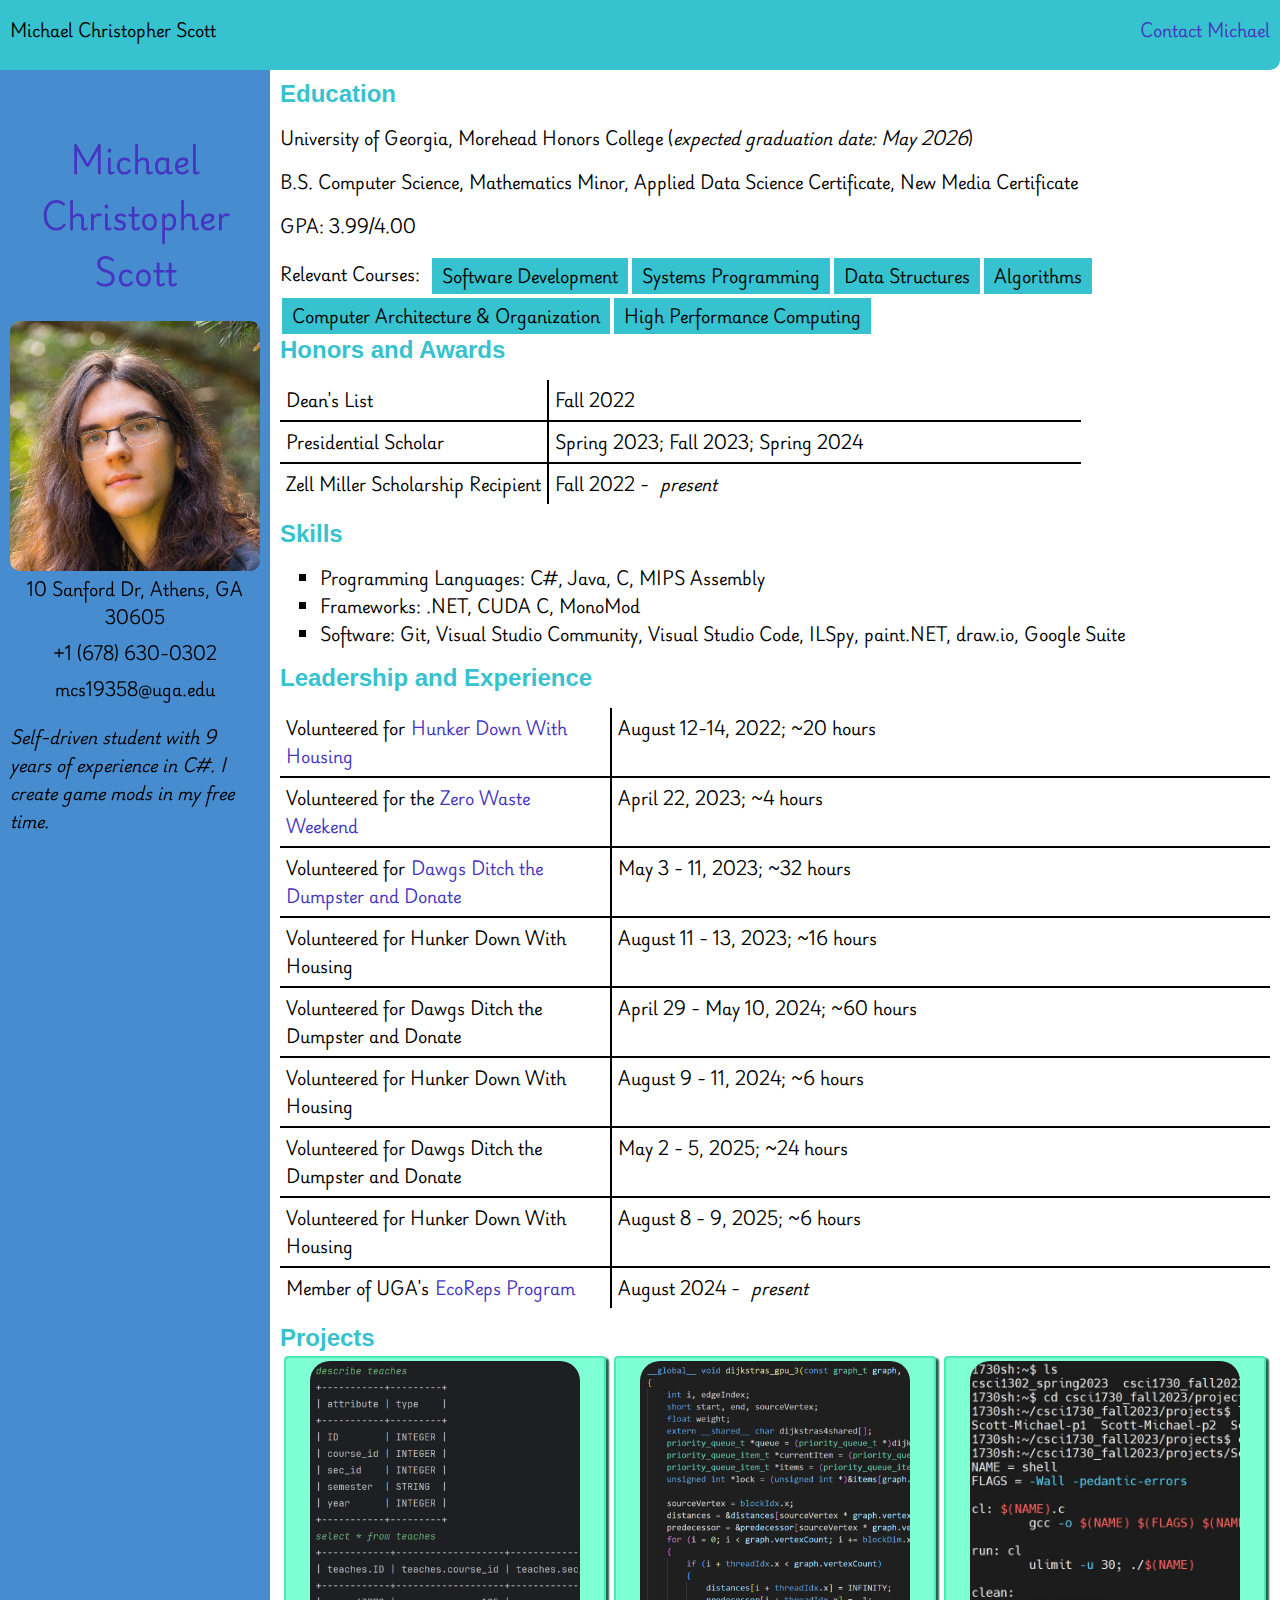
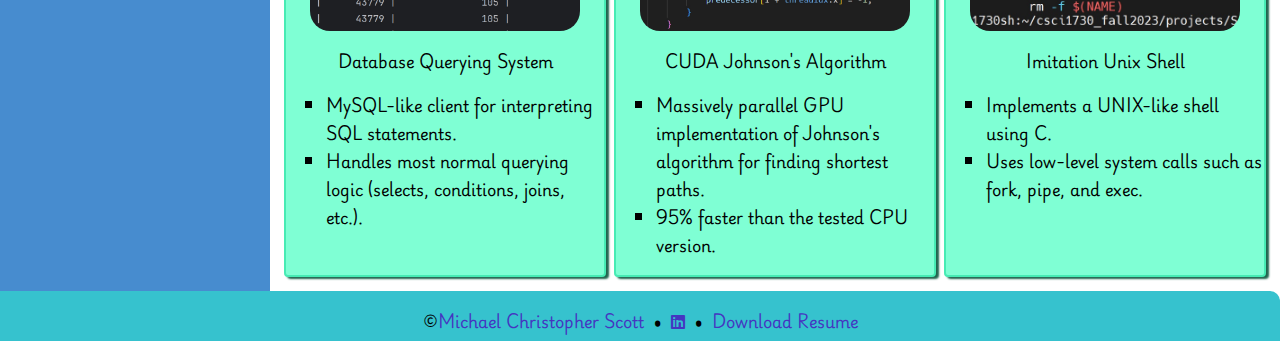
<file: index.html>
<!DOCTYPE html>
<html lang="en">
<head>
    <meta charset="UTF-8">
    <meta name="viewport" content="width=device-width, initial-scale=1.0">
    <title>Michael Christopher Scott</title>
    <link rel="icon" href="images/favicon.svg">
    <!-- Used for the icon in the footer. -->
    <link rel="stylesheet"  href="https://cdnjs.cloudflare.com/ajax/libs/font-awesome/6.0.0-beta3/css/all.min.css">
    <link rel="stylesheet"  href="css/style.css">
    <!-- Fonts. -->
    <link rel="preconnect" href="https://fonts.googleapis.com">
    <link rel="preconnect" href="https://fonts.gstatic.com" crossorigin>
    <link href="https://fonts.googleapis.com/css2?family=Playwrite+DE+Grund:wght@100..400&display=swap" rel="stylesheet">
</head>
<body>
    <nav>
        <p>Michael Christopher Scott</p>
        <a href="contact.html"><p>Contact Michael</p></a>
    </nav>

    <div id="main">
        <div id="left">
            <section class="splash">
                <h1>Michael Christopher Scott</h1>
                <img 
                    src="images/headshot.jpg" 
                    alt="A headshot of Michael Scott"
                />
                <div class="info">
                    <p>10 Sanford Dr, Athens, GA 30605</p>
                    <p>+1 (678) 630-0302</p>
                    <p>mcs19358@uga.edu</p>
                </div>
                <p class="tagline">
                    Self-driven student with 9 years of experience in C#. I create game mods in my free time.
                </p>
            </section>
        </div>
        
        <div id="right">
            <section>
                <h2>Education</h2>
                <p>
                    University of Georgia, Morehead Honors College  (<i>expected graduation date: May 2026</i>)
                </p>
                <p>
                    B.S. Computer Science, Mathematics Minor, Applied Data Science Certificate, New Media Certificate
                </p>
                <p>
                    GPA: 3.99/4.00
                </p>
                <div id="courselist">
                    <div>
                        <p>
                            Relevant Courses: &nbsp;
                        </p>
                    </div>
                    <div>
                        Software Development
                    </div>
                    <div>
                        Systems Programming
                    </div>
                    <div>
                        Data Structures
                    </div>
                    <div>
                        Algorithms
                    </div>
                    <div>
                        Computer Architecture &amp; Organization
                    </div>
                    <div>
                        High Performance Computing
                    </div>
                </div>
            </section>
    
            <section>
                <h2>Honors and Awards</h2>
                <dl>
                    <dt> Dean's List </dt>
                    <dd> Fall 2022 </dd>
                    <dt> Presidential Scholar </dt>
                    <dd> Spring 2023; Fall 2023; Spring 2024 </dd>
                    <dt> Zell Miller Scholarship Recipient </dt>
                    <dd> Fall 2022 - <i>present</i> </dd>
                </dl>
            </section>
    
            <section>
                <h2>Skills</h2>
                <ul>
                    <li> Programming Languages: C#, Java, C, MIPS Assembly </li>
                    <li> Frameworks: .NET, CUDA C, MonoMod </li>
                    <li> Software: Git, Visual Studio Community, Visual Studio Code, ILSpy, paint.NET, draw.io, Google Suite </li>
                </ul>
            </section>
    
            <section>
                <h2>Leadership and Experience</h2>
                <dl>
                    <dt> Volunteered for<a href="https://housing.uga.edu/hunker-down-with-housing/">Hunker Down With Housing</a> </dt> <dd> August 12-14, 2022; ~20 hours </dd>
                    <dt> Volunteered for the<a href="https://www.givepulse.com/event/364360-thursday-journey-to-zero-waste-at-foley-field">Zero Waste Weekend</a> </dt> <dd> April 22, 2023; ~4 hours </dd>
                    <dt> Volunteered for<a href="https://housing.uga.edu/about-us/sustainability-move-out-donation/">Dawgs Ditch the Dumpster and Donate</a> </dt> <dd> May 3 - 11, 2023; ~32 hours </dd>
                    <dt> Volunteered for Hunker Down With Housing </dt> <dd> August 11 - 13, 2023; ~16 hours </dd>
                    <dt> Volunteered for Dawgs Ditch the Dumpster and Donate </dt> <dd> April 29 - May 10, 2024; ~60 hours </dd>
                    <dt> Volunteered for Hunker Down With Housing </dt> <dd> August 9 - 11, 2024; ~6 hours </dd>
                    <dt> Volunteered for Dawgs Ditch the Dumpster and Donate </dt> <dd> May 2 - 5, 2025; ~24 hours </dd>
                    <dt> Volunteered for Hunker Down With Housing </dt> <dd> August 8 - 9, 2025; ~6 hours </dd>
                    <dt> Member of UGA's<a href="https://housing.uga.edu/about-us/sustainability-ecoreps/">EcoReps Program</a> </dt> <dd> August 2024 - <em>present</em> </dd>
                </dl>
            </section>
    
            <section>
                <h2>Projects</h2>

                <div class="three-col">
                    <div class="card">
                        <img src="images/projects/dbms.jpg" alt="A preview image for the Database Querying System project."/>
                        <h3>Database Querying System</h3>
                        <ul>
                            <li>MySQL-like client for interpreting SQL statements.</li>
                            <li>Handles most normal querying logic (selects, conditions, joins, etc.).</li>
                        </ul>
                    </div>
                    <div class="card">
                        <img src="images/projects/john.jpg" alt="A preview image for the CUDA Johnson's Algorithm project."/>
                        <h3>CUDA Johnson's Algorithm</h3>
                        <ul>
                            <li>Massively parallel GPU implementation of Johnson's algorithm for finding shortest paths.</li>
                            <li>95% faster than the tested CPU version.</li>
                        </ul>
                    </div>
                    <div class="card">
                        <img src="images/projects/unixshell.jpg" alt="A preview image for the Imitation Unix Shell project."/>
                        <h3>Imitation Unix Shell</h3>
                        <ul>
                            <li>Implements a UNIX-like shell using C.</li>
                            <li>Uses low-level system calls such as fork, pipe, and exec.</li>
                        </ul>
                    </div>
                </div>
            </section>
        </div>
    </div>

    <footer>
        &copy; <a href="contact.html">Michael Christopher Scott</a> &nbsp; &#x2022; &nbsp; <a href="https://www.linkedin.com/in/michael-scott-4730bb250/"><i class="fa-brands fa-linkedin"></i></a> &nbsp; &#x2022; &nbsp; <a href="files/resume_2025-10-28.pdf">Download Resume</a>
    </footer>
</body>
</html>
</file>
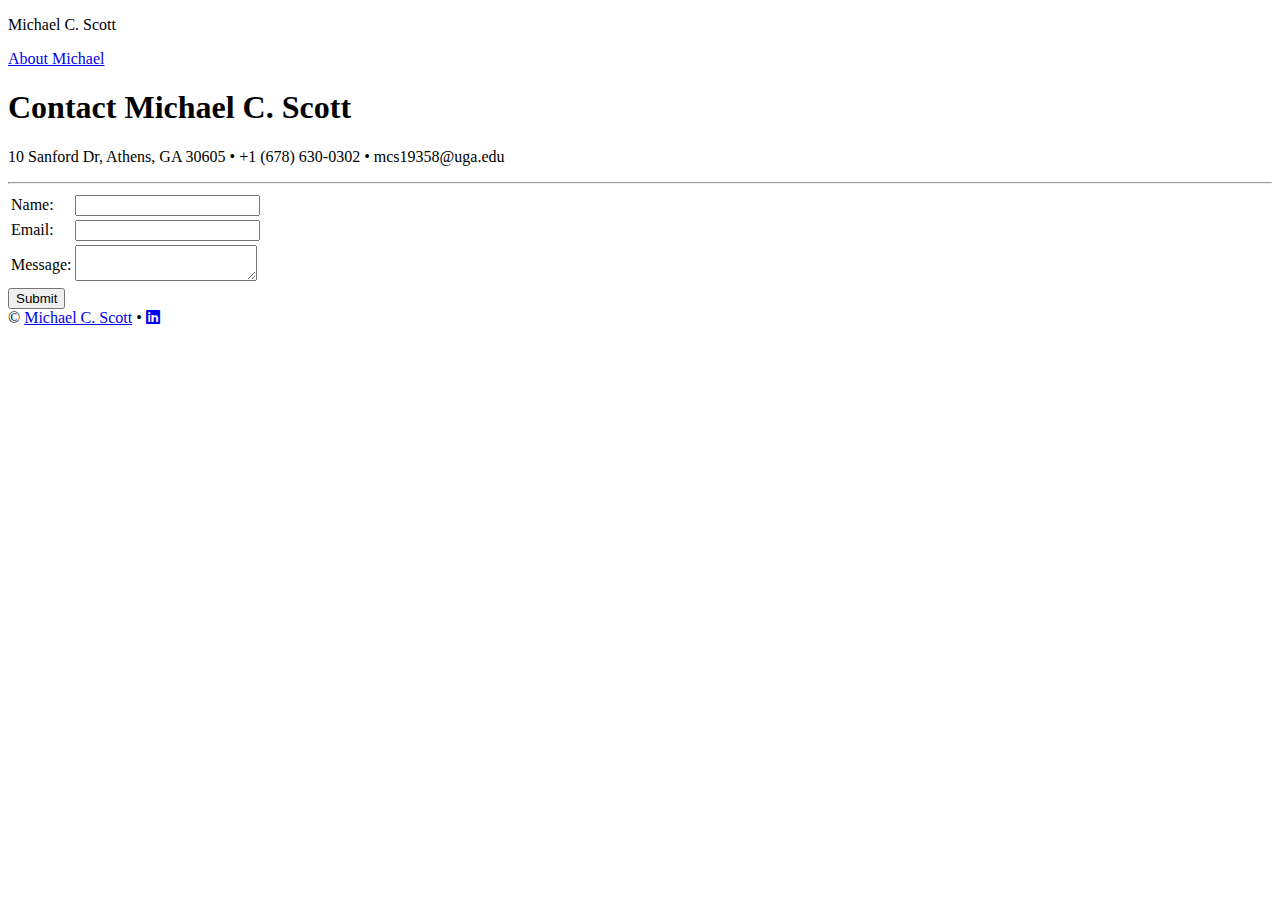
<file: contact.html>
<!DOCTYPE html>
<html lang="en">
<head>
    <meta charset="UTF-8">
    <meta name="viewport" content="width=device-width, initial-scale=1.0">
    <title>Contact Michael C. Scott</title>
    <link rel="stylesheet"  href="https://cdnjs.cloudflare.com/ajax/libs/font-awesome/6.0.0-beta3/css/all.min.css">
</head>
<body>
    <nav>
        <p>Michael C. Scott</p>
        <a href="index.html"><p>About Michael</p></a>
    </nav>

    <section>
        <h1>Contact Michael C. Scott</h1>
        <p>
            10 Sanford Dr, Athens, GA 30605
            &#x2022; +1 (678) 630-0302
            &#x2022; mcs19358@uga.edu
        </p>
    </section>

    <hr/>

    <form action="mailto:mcs19358@uga.edu" method="post" id="emailform">
        <!-- A table is uses here because having the labels misaligned was driving me mad. -->
        <table>
            <tr>
                <td><label for="name">Name:</label></td>
                <td><input type="text" id="name"/></td>
            </tr>
            <tr>
                <td><label for="email">Email:</label></td>
                <td><input type="email" id="email"/></td>
            </tr>
            <tr>
                <td><label for="message">Message:</label></td>
                <td><textarea id="message"></textarea></td>
            </tr>
        </table>
    </form>
    <!-- Opens mail client, but doesn't fill in message (or take into account anything except the mailto: email). -->
    <input type="submit" form="emailform"/>

    <footer>
        &copy; <a href="index.html">Michael C. Scott</a> &#x2022; <a href="https://www.linkedin.com/in/michael-scott-4730bb250/"><i class="fa-brands fa-linkedin"></i></a>
    </footer>
</body>
</html>
</file>
<file: css/style.css>
/* Palette: https://colorhunt.co/palette/77e4c836c2ce478ccf4535c1 */
/* General HTML elements */
* {
    font-family: "Playwrite DE Grund", cursive;
    font-optical-sizing: auto;
    font-size: medium;
}

h1 {
    font-weight: 800;
    font-size: xx-large;
}

body {
    margin: 0px;
}

a {
    font-size: 100%;
    text-decoration: none;
    color: #4535C1;
    transition: font-size 0.2s;
}

a:hover {
    font-size: 105%;
}

/* From https://developer.mozilla.org/en-US/docs/Web/HTML/Element/hr */
hr {
    border: none;
    border-top: 2px black double;
    color: black;
    overflow: visible;
    text-align: center;
    height: 5px;
    width: 80%;
}

hr::after {
    background: white;
    content: '%%%';
    padding: 0px 4px;
    position: relative;
    top: -15px;
}

/* Page layout */
nav {
    background-color: #36C2CE;
    margin: 0px;
    padding: 0px 10px;

    position: sticky;
    top: 0px;
    display: flex;
    justify-content: space-between;
    border-bottom: #36C2CE 10px solid;
    z-index: 2;
}

.splash {
    top: 0px;
    padding: 10px;
    margin: 0px;

    & > h1 {
        color: #4535C1;
        text-align: center;
    }

    & > img {
        border-radius: 10px;
        width: 250px;
        margin: 0 auto;
        display: block;
    }

    & > .tagline {
        font-style: italic;
    }
}

.info {
    display: flex;
    flex-flow: column;
    justify-content: flex-start;

    & * {
        margin: 4px;
        text-align: center;
    }
}

#main {
    display: flex;

    & section {
        & h2 {
            margin-bottom: 0;
            color:#36C2CE;
            font-family: "Arial", sans-serif;
            font-size: x-large;
        }

        & ul {
            list-style-type: square;
        }

        & dl {
            display: inline-grid;
            grid-auto-flow:row;
            grid-template-columns: 1fr 2fr;

            & * {
                padding: 6px;
            }
            & dd {
                margin-left: 0;
                border-left: 2px black solid;
            }

            & dt, dd {
                border-top: 2px black solid;
            }
            & dt:first-of-type, dd:first-of-type {
                border-top: 0;
            }
            & dt:last-of-type, dd:last-of-type {
                border-bottom: 0;
            }
        }
    }
}

#left {
    background-color: #478CCF;
}

#right {
    & h2 {
        margin-top: 0;
    }
}

#courselist {
    display: flex;
    flex-flow: row wrap;

    & div:not(:first-child) {
        background-color: #36C2CE;
        margin: 2px;
        padding: 4px 10px;
    }

    & * {
        display: inline;
        padding: 4px 0;
    }
}

.three-col {
    display: flex;
    justify-content: space-between;

    & > .card {
        background-color: aquamarine;
        margin: 4px;
        border-radius: 4px;
        border: 2px solid hsl(from aquamarine h calc(s * 0.8) calc(l * 0.8));
        box-shadow: 3px 2px 2px hsl(from aquamarine h calc(s * 0.5) calc(l * 0.35));
        width: 33%;

        & > img {
            margin: 3px auto;
            display: block;
            border-radius: 20px;
            width: 85%;
        }
        & > h3 {
            text-align: center;
        }
    }
}

.one-col  {
    display: flex;
    flex-flow: column nowrap;
    align-items: center;
    justify-content: space-around;
    padding: 10px;

    /* Styled hrs don't play nice with whatever flexboxes do under the hood */
    & > *:not(hr) {
        display: flex;
        flex-flow: column nowrap;
        justify-content: space-between;
        width: 50%;
        text-align: center;
    }
}

footer {
    clear: both;
    background-color: #36C2CE;
    padding: 6px;
    border-top: #36C2CE 10px solid;
    border-top-right-radius: 10px;

    display: flex;
    justify-content: center;
    z-index: 1;
}

@media (width < 1000px) {
    /* Splash is at the top of the page and moves away when scrolling. */
    nav {
        /* Make sure there's no white gap between the corners and the top of the splash */
        margin-bottom: -10px;
        border-radius: 0px 0px 10px 10px;
    }
    #main {
        flex-flow: column wrap;
    }
    .splash {
        border-bottom: #478CCF 10px solid;
        border-radius: 0px 0px 10px 10px;
    }
    #right {
        padding: 10px;
    }
    footer {
        border-top-left-radius: 10px;
    }
}
@media (width >= 1000px) {
    /* Splash is in a left sidebar and scrolls with the page. */
    nav {
        border-bottom-right-radius: 10px;
    }
    /* Splash doesn't exist on the contact page, so we need rounded corners on the left side too. */
    body:not(:has(.splash)) {
        & nav {
            border-bottom-left-radius: 10px;
        }
        & footer {
            border-top-left-radius: 10px;
        }
    }
    .splash {
        float: left;
        max-width: 300px;
        position: sticky;
        top: 100px;
    }
    #right {
        float: right;
        padding: 10px;
    }
}
</file>
